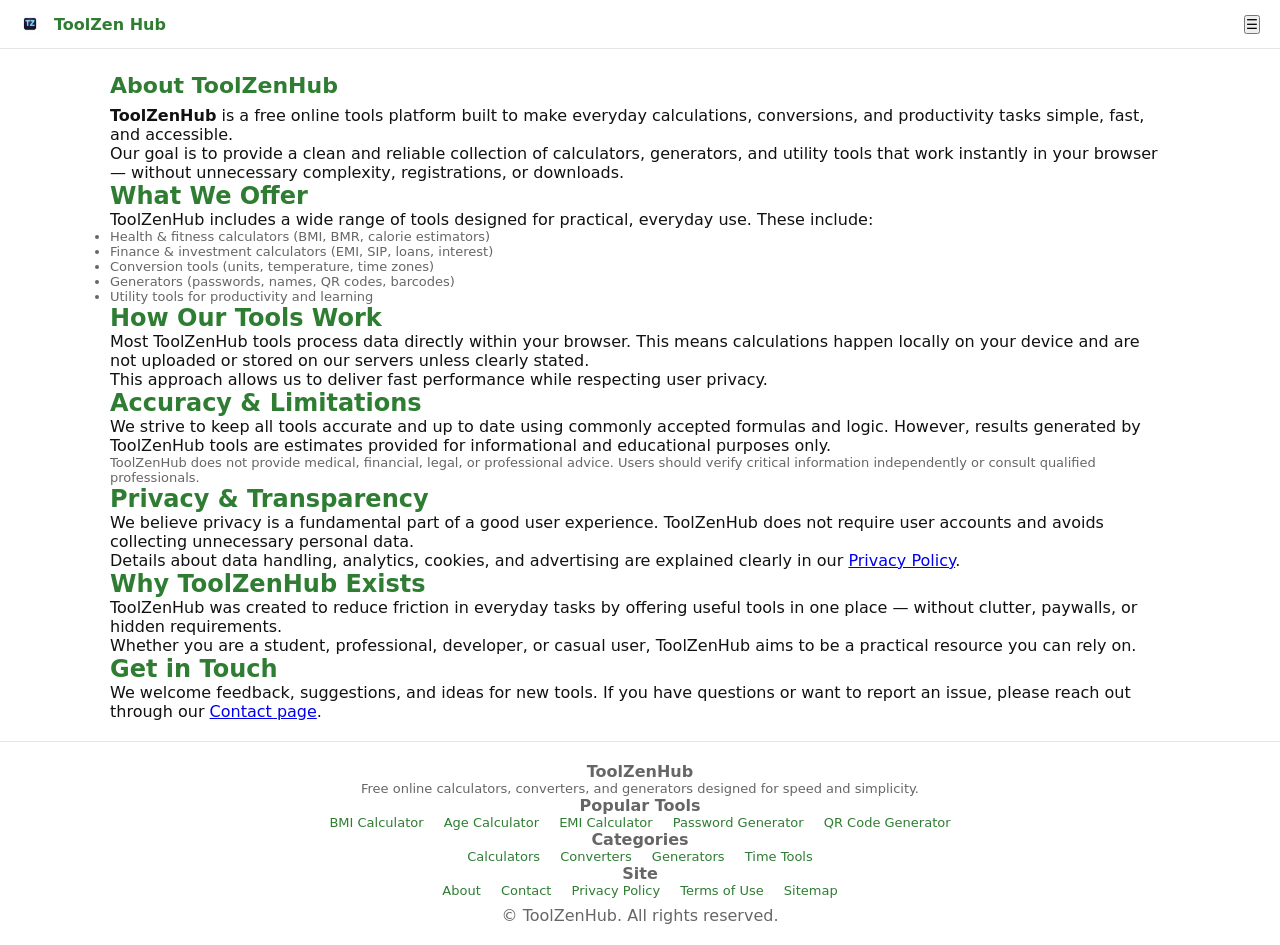
<file: about.html>
<!DOCTYPE html>
<html lang="en">
<head>
  <meta charset="UTF-8">
  <meta name="viewport" content="width=device-width, initial-scale=1.0">

  <!-- SEO -->
  <title>About ToolZenHub | Free Online Tools for Everyday Use</title>
  <meta name="description" content="Learn about ToolZenHub, a free online tools platform offering calculators, generators, and converters designed for speed, simplicity, and privacy.">

  <!-- FIXED: relative path -->
  <link rel="stylesheet" href="assets/styles.css">
</head>
<body>

  <!-- Dynamic Header -->
  <div id="header-placeholder"></div>

  <main class="container">

    <h1>About ToolZenHub</h1>

    <p>
      <strong>ToolZenHub</strong> is a free online tools platform built to make
      everyday calculations, conversions, and productivity tasks simple, fast, and accessible.
    </p>

    <p>
      Our goal is to provide a clean and reliable collection of calculators, generators,
      and utility tools that work instantly in your browser — without unnecessary complexity,
      registrations, or downloads.
    </p>

    <h2>What We Offer</h2>
    <p>
      ToolZenHub includes a wide range of tools designed for practical, everyday use.
      These include:
    </p>

    <ul class="small">
      <li>Health & fitness calculators (BMI, BMR, calorie estimators)</li>
      <li>Finance & investment calculators (EMI, SIP, loans, interest)</li>
      <li>Conversion tools (units, temperature, time zones)</li>
      <li>Generators (passwords, names, QR codes, barcodes)</li>
      <li>Utility tools for productivity and learning</li>
    </ul>

    <h2>How Our Tools Work</h2>
    <p>
      Most ToolZenHub tools process data directly within your browser.
      This means calculations happen locally on your device and are not uploaded
      or stored on our servers unless clearly stated.
    </p>

    <p>
      This approach allows us to deliver fast performance while respecting user privacy.
    </p>

    <h2>Accuracy & Limitations</h2>
    <p>
      We strive to keep all tools accurate and up to date using commonly accepted formulas
      and logic. However, results generated by ToolZenHub tools are estimates provided
      for informational and educational purposes only.
    </p>

    <p class="small">
      ToolZenHub does not provide medical, financial, legal, or professional advice.
      Users should verify critical information independently or consult qualified professionals.
    </p>

    <h2>Privacy & Transparency</h2>
    <p>
      We believe privacy is a fundamental part of a good user experience.
      ToolZenHub does not require user accounts and avoids collecting unnecessary personal data.
    </p>

    <p>
      Details about data handling, analytics, cookies, and advertising are explained
      clearly in our <a href="privacy.html">Privacy Policy</a>.
    </p>

    <h2>Why ToolZenHub Exists</h2>
    <p>
      ToolZenHub was created to reduce friction in everyday tasks by offering
      useful tools in one place — without clutter, paywalls, or hidden requirements.
    </p>

    <p>
      Whether you are a student, professional, developer, or casual user,
      ToolZenHub aims to be a practical resource you can rely on.
    </p>

    <h2>Get in Touch</h2>
    <p>
      We welcome feedback, suggestions, and ideas for new tools.
      If you have questions or want to report an issue,
      please reach out through our <a href="contact.html">Contact page</a>.
    </p>

  </main>

  <!-- Dynamic Footer -->
  <div id="footer-placeholder"></div>

  <!-- FIXED: relative paths -->
  <script src="assets/loader.js"></script>
  <script>
    document.addEventListener('DOMContentLoaded', () => {
      includePartial('#header-placeholder', 'partials/header.html');
      includePartial('#footer-placeholder', 'partials/footer.html');
    });
  </script>

</body>
</html>
</file>
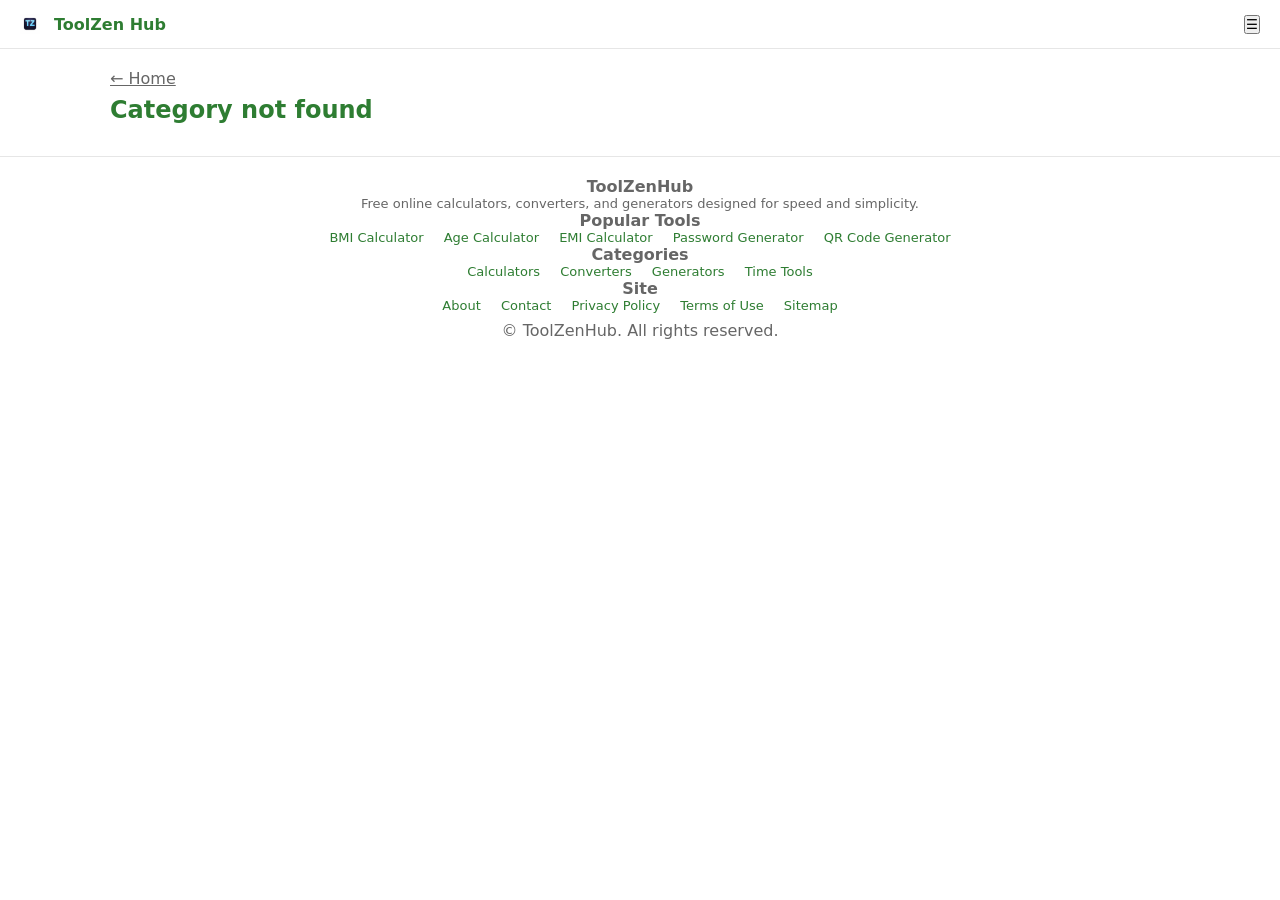
<file: category.html>
<!doctype html>
<html lang="en">
<head>
<meta charset="utf-8"><meta name="viewport" content="width=device-width,initial-scale=1">
<title>Category — ToolZen Hub</title>
<link rel="stylesheet" href="assets/styles.css">
</head>
<body>
<div id="header-placeholder"></div>

<main class="container">
  <a href="index.html" style="color:var(--muted)">← Home</a>
  <h2 id="catTitle" style="margin-top:8px"></h2>
  <div id="catDesc" style="color:var(--muted);margin-bottom:12px"></div>
  <div id="toolsList" style="display:grid;grid-template-columns:repeat(2,1fr);gap:12px"></div>
</main>

<div id="footer-placeholder"></div>
<script src="assets/loader.js"></script>
<script>
async function loadCatalog(){ const r = await fetch('data/tools.json'); return await r.json(); }
document.addEventListener('DOMContentLoaded', async () => {
  const params = new URLSearchParams(location.search); const slug = params.get('slug');
  const data = await loadCatalog().catch(()=>({categories:[]}));
  const cat = data.categories.find(c => c.id === slug);
  if(!cat){ document.getElementById('catTitle').innerText='Category not found'; return; }
  document.getElementById('catTitle').innerText = cat.title;
  document.getElementById('catDesc').innerText = cat.desc;
  const list = document.getElementById('toolsList');
  cat.tools.forEach(t => {
    const el = document.createElement('div'); el.className='card';
    el.innerHTML = `<strong>${t.title}</strong><div style="color:var(--muted)">${t.desc}</div>`;
    el.addEventListener('click', ()=> location.href = `tool.html?id=${encodeURIComponent(t.id)}`);
    list.appendChild(el);
  });
});
</script>
</body>
</html>
</file>
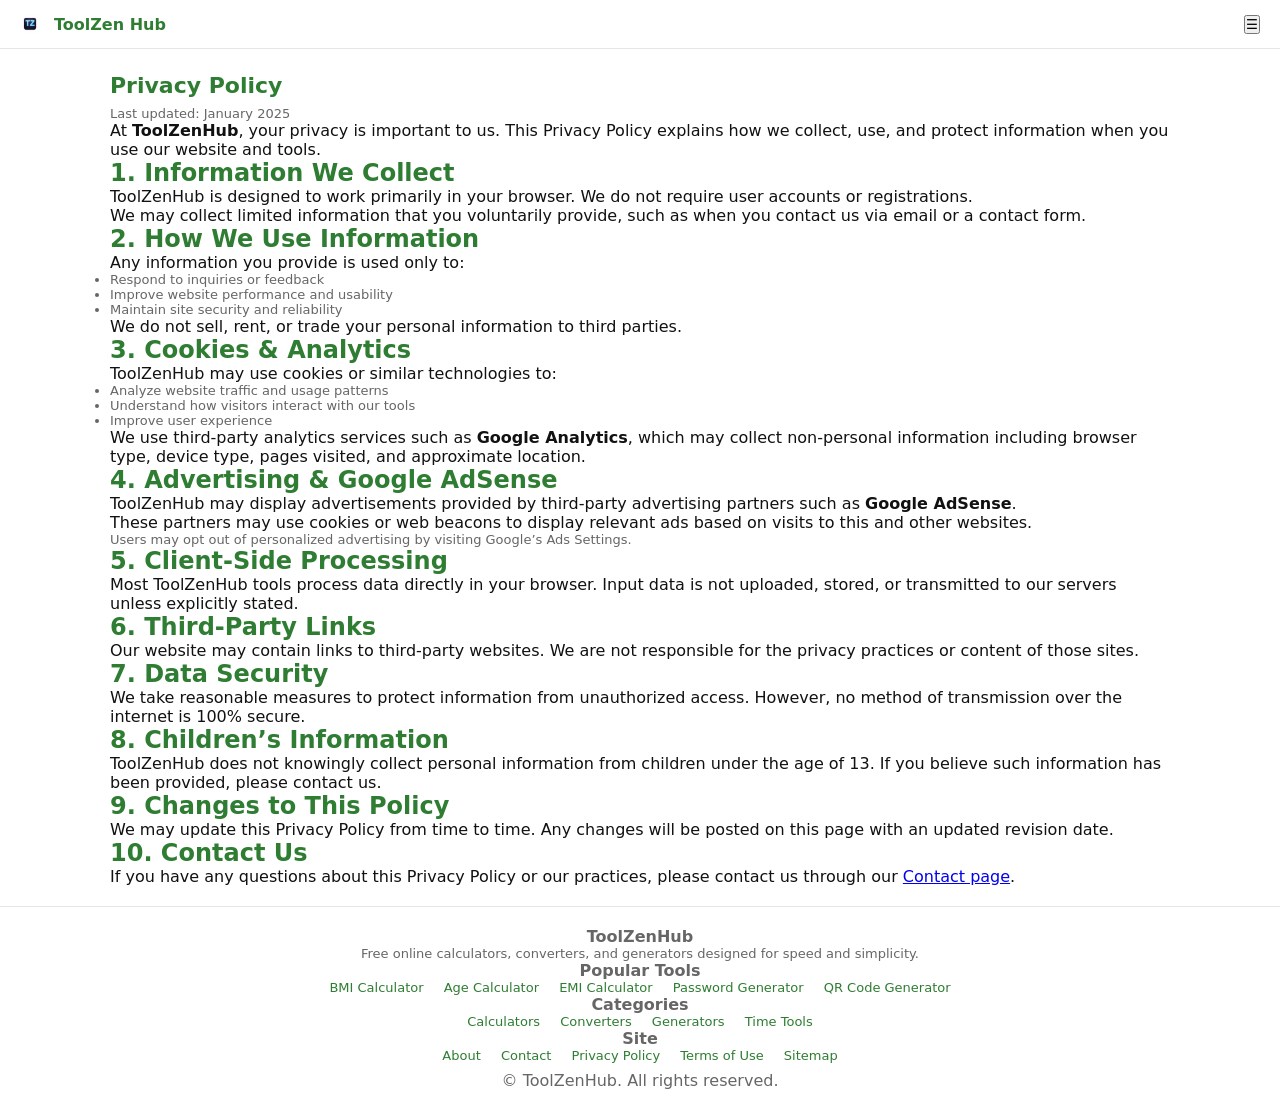
<file: privacy.html>
<!DOCTYPE html>
<html lang="en">
<head>
  <meta charset="UTF-8">
  <meta name="viewport" content="width=device-width, initial-scale=1.0">

  <!-- SEO -->
  <title>Privacy Policy | ToolZenHub</title>
  <meta name="description" content="Read ToolZenHub's privacy policy to understand how we handle data, cookies, analytics, and user privacy when using our free online tools.">

  <link rel="stylesheet" href="assets/styles.css">
</head>
<body>

  <!-- Dynamic Header -->
  <div id="header-placeholder"></div>

  <main class="container">

    <h1>Privacy Policy</h1>

    <p class="small">
      Last updated: January 2025
    </p>

    <p>
      At <strong>ToolZenHub</strong>, your privacy is important to us.
      This Privacy Policy explains how we collect, use, and protect information
      when you use our website and tools.
    </p>

    <h2>1. Information We Collect</h2>
    <p>
      ToolZenHub is designed to work primarily in your browser.
      We do not require user accounts or registrations.
    </p>
    <p>
      We may collect limited information that you voluntarily provide, such as
      when you contact us via email or a contact form.
    </p>

    <h2>2. How We Use Information</h2>
    <p>
      Any information you provide is used only to:
    </p>
    <ul class="small">
      <li>Respond to inquiries or feedback</li>
      <li>Improve website performance and usability</li>
      <li>Maintain site security and reliability</li>
    </ul>
    <p>
      We do not sell, rent, or trade your personal information to third parties.
    </p>

    <h2>3. Cookies & Analytics</h2>
    <p>
      ToolZenHub may use cookies or similar technologies to:
    </p>
    <ul class="small">
      <li>Analyze website traffic and usage patterns</li>
      <li>Understand how visitors interact with our tools</li>
      <li>Improve user experience</li>
    </ul>
    <p>
      We use third-party analytics services such as <strong>Google Analytics</strong>,
      which may collect non-personal information including browser type,
      device type, pages visited, and approximate location.
    </p>

    <h2>4. Advertising & Google AdSense</h2>
    <p>
      ToolZenHub may display advertisements provided by third-party advertising
      partners such as <strong>Google AdSense</strong>.
    </p>
    <p>
      These partners may use cookies or web beacons to display relevant ads
      based on visits to this and other websites.
    </p>
    <p class="small">
      Users may opt out of personalized advertising by visiting
      Google’s Ads Settings.
    </p>

    <h2>5. Client-Side Processing</h2>
    <p>
      Most ToolZenHub tools process data directly in your browser.
      Input data is not uploaded, stored, or transmitted to our servers
      unless explicitly stated.
    </p>

    <h2>6. Third-Party Links</h2>
    <p>
      Our website may contain links to third-party websites.
      We are not responsible for the privacy practices or content of those sites.
    </p>

    <h2>7. Data Security</h2>
    <p>
      We take reasonable measures to protect information from unauthorized access.
      However, no method of transmission over the internet is 100% secure.
    </p>

    <h2>8. Children’s Information</h2>
    <p>
      ToolZenHub does not knowingly collect personal information from children
      under the age of 13.
      If you believe such information has been provided, please contact us.
    </p>

    <h2>9. Changes to This Policy</h2>
    <p>
      We may update this Privacy Policy from time to time.
      Any changes will be posted on this page with an updated revision date.
    </p>

    <h2>10. Contact Us</h2>
    <p>
      If you have any questions about this Privacy Policy or our practices,
      please contact us through our <a href="contact.html">Contact page</a>.
    </p>

  </main>

  <!-- Dynamic Footer -->
  <div id="footer-placeholder"></div>

  <script src="assets/loader.js"></script>
  <script>
    document.addEventListener('DOMContentLoaded', async () => {
      await includePartial('#header-placeholder', 'partials/header.html');
      await includePartial('#footer-placeholder', 'partials/footer.html');
    });
  </script>

</body>
</html>
</file>
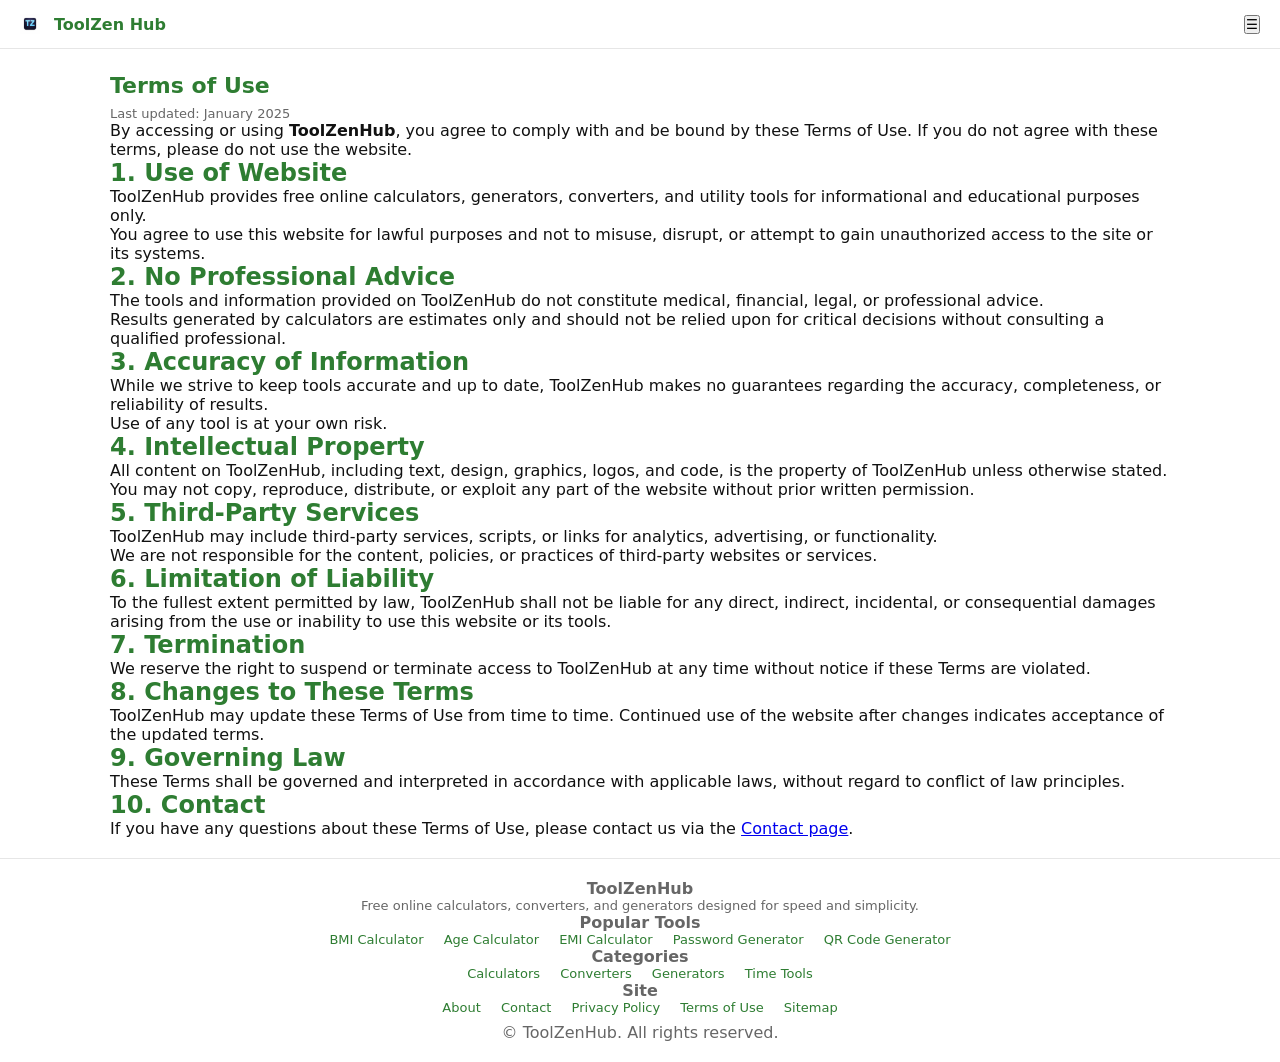
<file: terms.html>
<!DOCTYPE html>
<html lang="en">
<head>
  <meta charset="UTF-8">
  <meta name="viewport" content="width=device-width, initial-scale=1.0">

  <!-- SEO -->
  <title>Terms of Use | ToolZenHub</title>
  <meta name="description" content="Read the Terms of Use for ToolZenHub. Learn about acceptable use, disclaimers, limitations of liability, and user responsibilities when using our free online tools.">

  <link rel="stylesheet" href="assets/styles.css">
</head>
<body>

  <!-- Dynamic Header -->
  <div id="header-placeholder"></div>

  <main class="container">

    <h1>Terms of Use</h1>

    <p class="small">
      Last updated: January 2025
    </p>

    <p>
      By accessing or using <strong>ToolZenHub</strong>, you agree to comply with and be bound by
      these Terms of Use. If you do not agree with these terms, please do not use the website.
    </p>

    <h2>1. Use of Website</h2>
    <p>
      ToolZenHub provides free online calculators, generators, converters, and utility tools
      for informational and educational purposes only.
    </p>
    <p>
      You agree to use this website for lawful purposes and not to misuse, disrupt,
      or attempt to gain unauthorized access to the site or its systems.
    </p>

    <h2>2. No Professional Advice</h2>
    <p>
      The tools and information provided on ToolZenHub do not constitute medical,
      financial, legal, or professional advice.
    </p>
    <p>
      Results generated by calculators are estimates only and should not be relied upon
      for critical decisions without consulting a qualified professional.
    </p>

    <h2>3. Accuracy of Information</h2>
    <p>
      While we strive to keep tools accurate and up to date, ToolZenHub makes no guarantees
      regarding the accuracy, completeness, or reliability of results.
    </p>
    <p>
      Use of any tool is at your own risk.
    </p>

    <h2>4. Intellectual Property</h2>
    <p>
      All content on ToolZenHub, including text, design, graphics, logos, and code,
      is the property of ToolZenHub unless otherwise stated.
    </p>
    <p>
      You may not copy, reproduce, distribute, or exploit any part of the website
      without prior written permission.
    </p>

    <h2>5. Third-Party Services</h2>
    <p>
      ToolZenHub may include third-party services, scripts, or links for analytics,
      advertising, or functionality.
    </p>
    <p>
      We are not responsible for the content, policies, or practices of third-party websites
      or services.
    </p>

    <h2>6. Limitation of Liability</h2>
    <p>
      To the fullest extent permitted by law, ToolZenHub shall not be liable for
      any direct, indirect, incidental, or consequential damages arising from
      the use or inability to use this website or its tools.
    </p>

    <h2>7. Termination</h2>
    <p>
      We reserve the right to suspend or terminate access to ToolZenHub at any time
      without notice if these Terms are violated.
    </p>

    <h2>8. Changes to These Terms</h2>
    <p>
      ToolZenHub may update these Terms of Use from time to time.
      Continued use of the website after changes indicates acceptance of the updated terms.
    </p>

    <h2>9. Governing Law</h2>
    <p>
      These Terms shall be governed and interpreted in accordance with applicable laws,
      without regard to conflict of law principles.
    </p>

    <h2>10. Contact</h2>
    <p>
      If you have any questions about these Terms of Use,
      please contact us via the <a href="contact.html">Contact page</a>.
    </p>

  </main>

  <!-- Dynamic Footer -->
  <div id="footer-placeholder"></div>

  <script src="assets/loader.js"></script>
  <script>
    document.addEventListener('DOMContentLoaded', async () => {
      await includePartial('#header-placeholder', 'partials/header.html');
      await includePartial('#footer-placeholder', 'partials/footer.html');
    });
  </script>

</body>
</html>
</file>
<file: assets/styles.css>
:root{
  --green:#2E7D32;
  --accent:#4CAF50;
  --light-green:#E8F5E9;
  --white:#ffffff;
  --border:#E6E6E6;
  --muted:#666666;
  --bg:#ffffff;
  --max-width:1100px;
}

.logo-icon{
width:20px;
height:20px;
object-fit:contain;
margin-right:6px;
vertical-align:middle;
}

/* ===== RESET & BASE ===== */
*{
  box-sizing:border-box;
  font-family:Inter,system-ui,Arial;
  margin:0;
  padding:0;
}

html{
  scroll-behavior:smooth;
}

body{
  background:var(--bg);
  color:#111;
}

/* ===== LAYOUT ===== */
.container{
  max-width:var(--max-width);
  margin:0 auto;
  padding:20px;
}

.crumb{
  color:var(--muted);
  font-size:13px;
  margin-bottom:8px;
}

.small{
  font-size:13px;
  color:var(--muted);
}

.desc{
  color:var(--muted);
  margin-bottom:18px;
}

h1{
  margin:4px 0 8px;
  font-size:22px;
  color:var(--green);
}

h1, h2, h3{
  color:var(--green);
}

a.small,
.link-like{
  color:var(--green);
  text-decoration:none;
}

/* ===== TOOL PAGE ===== */
.tool-wrap{
  display:grid;
  grid-template-columns:1fr 340px;
  gap:18px;
}

.panel{
  background:var(--white);
  border:1px solid var(--border);
  border-radius:10px;
  padding:14px;
}

/* ===== HEADER ===== */
#site-header{
  display:flex;
  align-items:center;
  justify-content:space-between;
  padding:14px 20px;
  border-bottom:1px solid var(--border);
  background:var(--white);
}

.brand{
  display:flex;
  align-items:center;
  gap:8px;
  cursor:pointer;
  color:var(--green);
  font-weight:700;
  text-decoration:none;
}

.brand .dot{
  width:10px;
  height:10px;
  background:var(--accent);
  border-radius:3px;
  display:inline-block;
}

/* ===== DRAWER ===== */
.drawer{
  position:fixed;
  right:0;
  top:0;
  height:100%;
  width:320px;
  background:var(--white);
  border-left:1px solid var(--border);
  transform:translateX(120%);
  transition:transform .18s ease;
  padding:18px;
  z-index:100;
}

.drawer.open{
  transform:translateX(0);
}

.drawer ul{
  list-style:none;
  margin:20px 0;
}

.drawer a{
  display:block;
  padding:10px 6px;
  color:var(--green);
  text-decoration:none;
  border-radius:6px;
  font-weight:600;
}

.drawer a:hover,
.drawer a:focus{
  background:rgba(46,125,50,0.05);
  outline:none;
}

/* ===== FOOTER (UPDATED – MOBILE SAFE) ===== */
#site-footer{
  border-top:1px solid var(--border);
  padding:20px 16px;
  color:var(--muted);
  background:var(--white);
  text-align:center;
}

#site-footer .footer-links{
  margin-bottom:8px;
}

#site-footer a,
#site-footer a:visited{
  color:var(--green);
  text-decoration:none;
  font-weight:500;
  margin:0 8px;
}

#site-footer a:hover{
  text-decoration:underline;
}

/* Mobile footer layout */
@media(max-width:600px){

  #site-footer .footer-links{
    display:flex;
    flex-direction:column;
    gap:6px;
  }

  #site-footer a{
    margin:0;
  }

}

/* ===== GRIDS & CARDS ===== */
.grid{
  display:grid;
  gap:16px;
}

.grid.cols-3{
  grid-template-columns:repeat(3,1fr);
}

.card{
  background:var(--white);
  border:1px solid var(--border);
  padding:12px;
  border-radius:10px;
  cursor:pointer;
  box-shadow:0 6px 18px rgba(46,125,50,0.04);
  transition:all .16s ease;
}

.card:hover{
  transform:translateY(-4px);
}

.card strong{
  display:block;
  font-size:16px;
  color:var(--green);
}

.tools-grid{
  display:grid;
  grid-template-columns:repeat(2,1fr);
  gap:12px;
}

/* ===== BUTTONS & RESULTS ===== */
.btn{
  background:var(--accent);
  color:var(--white);
  padding:10px 14px;
  border-radius:999px;
  border:0;
  cursor:pointer;
  font-weight:600;
}

.btn.ghost{
  background:var(--white);
  color:var(--accent);
  border:1px solid var(--accent);
}

.result-box{
  background:var(--light-green);
  padding:12px;
  border-radius:10px;
  border:1px solid rgba(76,175,80,0.08);
}

/* ===== FAQ ===== */
.faq{
  margin-top:30px;
}

.faq h2{
  font-size:18px;
  margin-bottom:12px;
  color:var(--green);
}

/* ===== ACCESSIBILITY ===== */
a:focus,
button:focus,
input:focus{
  outline:3px solid rgba(76,175,80,0.18);
  outline-offset:2px;
}

/* ===== RESPONSIVE ===== */
@media(max-width:980px){
  .tool-wrap{
    grid-template-columns:1fr;
  }

  .grid.cols-3{
    grid-template-columns:repeat(2,1fr);
  }

  .tools-grid{
    grid-template-columns:1fr;
  }
}

@media(max-width:560px){
  .grid.cols-3{
    grid-template-columns:1fr;
  }

  .container{
    padding:14px;
  }
}

/* =================================================
   WORLD CLOCK (RECTIFIED & STABLE)
================================================= */

.tool-wrap.world-clock-layout{
  grid-template-columns:1fr;
}

.tool-wrap.world-clock-layout #result{
  display:none;
}

.world-clock-table{
  width:100%;
  border-collapse:collapse;
  table-layout:fixed;
}

.world-clock-table td{
  border:1px solid var(--border);
  padding:10px 12px;
  font-size:14px;
  white-space:nowrap;
  text-align:left;
}

.world-clock-table tr:nth-child(odd) td{
  background:rgba(0,0,0,0.015);
}

.world-clock-table tr:nth-child(even) td{
  background:rgba(0,0,0,0.03);
}

@media (max-width:600px){
  .world-clock-table{
    display:block;
  }

  .world-clock-table tr{
    display:block;
    margin-bottom:6px;
  }

  .world-clock-table td{
    width:100%;
    display:block;
    border-left:none;
    border-right:none;
  }

  .wc-cell{
    flex-direction:column;
    align-items:flex-start;
    gap:4px;
  }

  .wc-country{
    font-weight:600;
  }

  .wc-time{
    text-align:left;
    opacity:0.8;
    font-size:13px;
  }

  .wc-controls{
    flex-wrap:wrap;
  }
}

.crumb a{
  color:var(--green);
  text-decoration:none;
  font-weight:500;
}

.crumb a:hover{
  text-decoration:underline;
}

.crumb span{
  color:var(--muted);
}

/* FIX: Prevent timezone text overflow */
table{
  table-layout:fixed;
  word-wrap:break-word;
}

th, td{
  white-space:normal;
  word-break:break-word;
  overflow-wrap:anywhere;
}

@media (max-width:640px){
  table{
    font-size:13px;
  }
}
</file>
